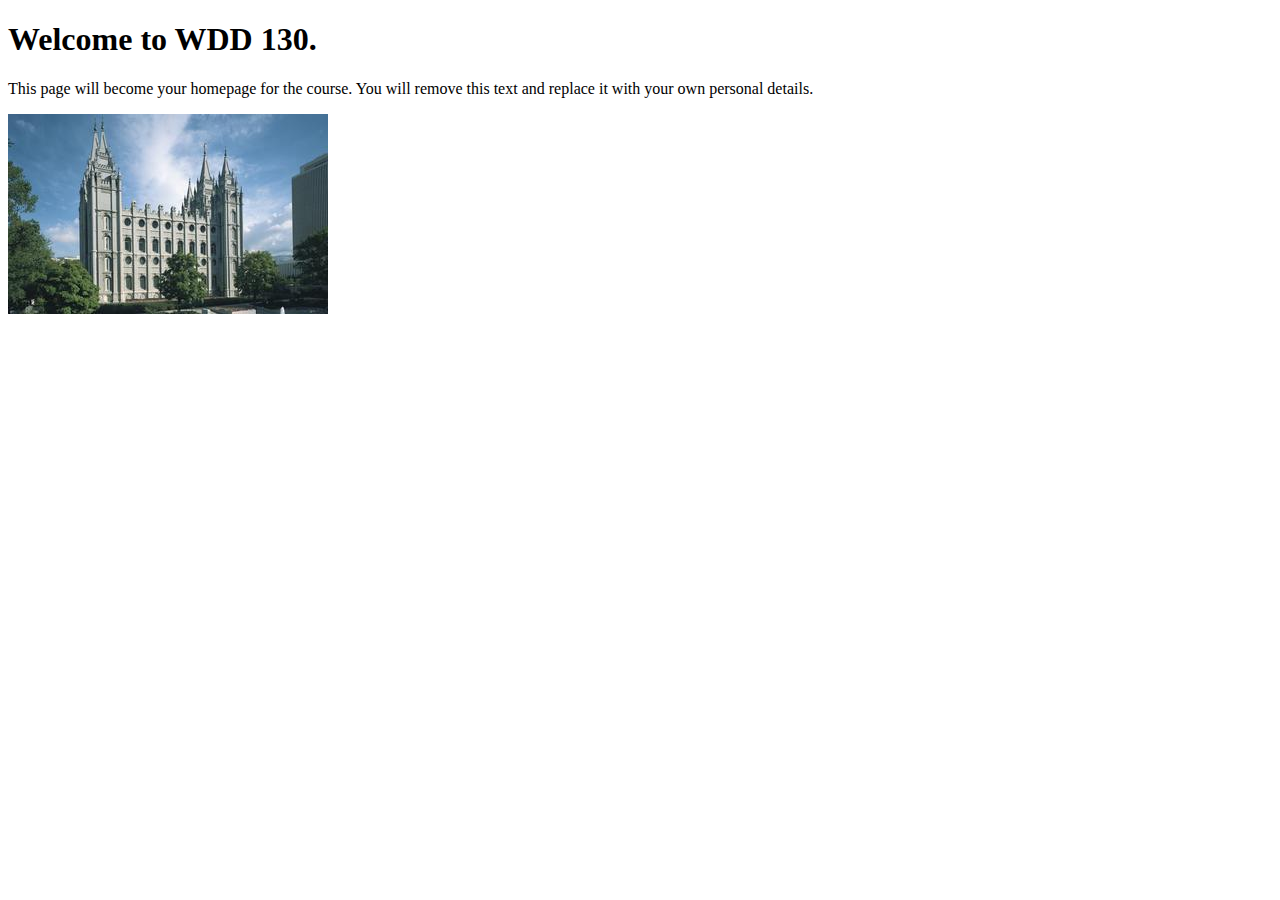
<file: index.html>
<!DOCTYPE html>
<html lang="en">
<head>
    <meta charset="UTF-8">
    <meta name="viewport" content="width=device-width, initial-scale=1.0">
    <title>WDD 130 | Personal Homepage</title>
</head>
<body>
    <h1>Welcome to WDD 130.</h1>
    <p>This page will become your homepage for the course. You will remove this text and replace it with your own personal details.</p>

    <img src="images/salt-lake-temple.jpg" alt="The Salt Lake Temple.">
</body>
</html>
</file>
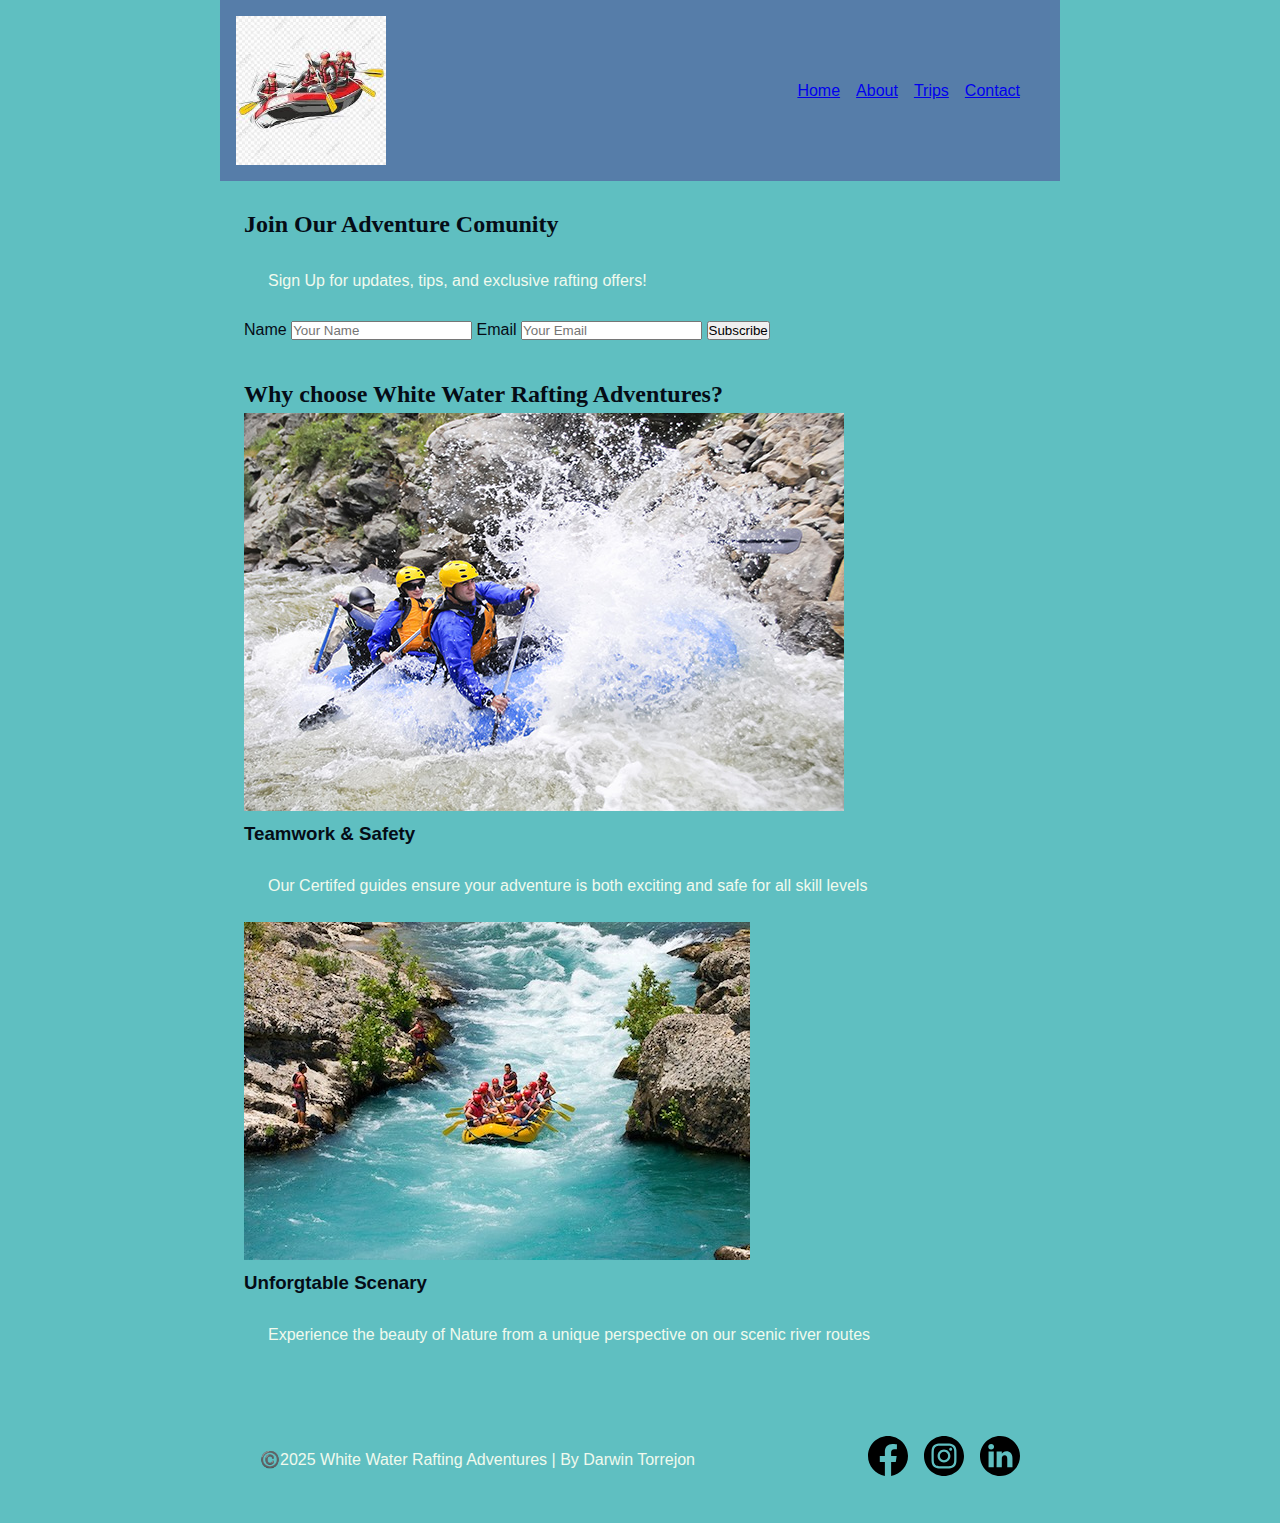
<file: wwr/index.html>
<!DOCTYPE html>
<html lang="en">

<head>
    <meta charset="UTF-8">
    <meta name="viewport" content="width=device-width, initial-scale=1.0">
    <title>Home | White Water Rafting Adventures</title>
    <meta name="description"
        content="Experience thrilling white water rafting adventures with us. Discover our trips, book your next river adventure, and explore the outdoors.">
    <meta name="author" content="Darwin Gualberto Torrejon Contreras">
    <link rel="stylesheet" href="styles/rafting1.css">
</head>

<body>
    <header>
        <img src="images/logo.jpeg" alt="White Water Rafting Adventures Logo" width="150">
        <nav>
            <a href="index.html">Home</a>
            <a href="about.html">About</a>
            <a href="trips.html">Trips</a>
            <a href="contact.html">Contact</a>
        </nav>
    </header>

    <main>
        <section class="newsletter">
            <h2>Join Our Adventure Comunity</h2>
            <p>Sign Up for updates, tips, and exclusive rafting offers!</p>
            <form>
                <label for="newsletter-name">Name</label>
                <input type="text" id="newsletter-name" name="name" placeholder="Your Name" required>

                <label for="newsletter-email">Email</label>
                <input type="email" id="newsletter-email" name="email" placeholder="Your Email" required>

                <button type="submit">Subscribe</button>
            </form>
        </section>

        <section class="about-grid">
            <h2>Why choose White Water Rafting Adventures?</h2>
            <div class="grid-container">
                <div class="gri-item">
                    <img src="images/broken-edges.jpg" alt="Rafting team paddling through rapids">
                    <h3>Teamwork & Safety</h3>
                    <p>Our Certifed guides ensure your adventure is both exciting and safe for all skill levels</p>
                </div>

                <div class="gri-item">
                    <img src="images/dientes-del-diablo.jpg" alt="Beautiful Rivers and Nature">
                    <h3>Unforgtable Scenary</h3>
                    <p>Experience the beauty of Nature from a unique perspective on our scenic river routes</p>
                </div>
            </div>
        </section>
    </main>

    <footer>
        <p>©️2025 White Water Rafting Adventures | By Darwin Torrejon</p>

        <nav class="socialmedia">
            <a href="https://facebook.com" target="_blank">
                <img src="images/facebook-bw.svg" alt="Facebook">
            </a>
            <a href="https://instagram.com" target="_blank">
                <img src="images/instagram-bw.svg" alt="Instagram">
            </a>
            <a href="https://linkedin.com" target="_blank">
                <img src="images/linkedin-bw.svg" alt="LinkedIn">
            </a>
        </nav>
    </footer>

</body>

</html>
</file>
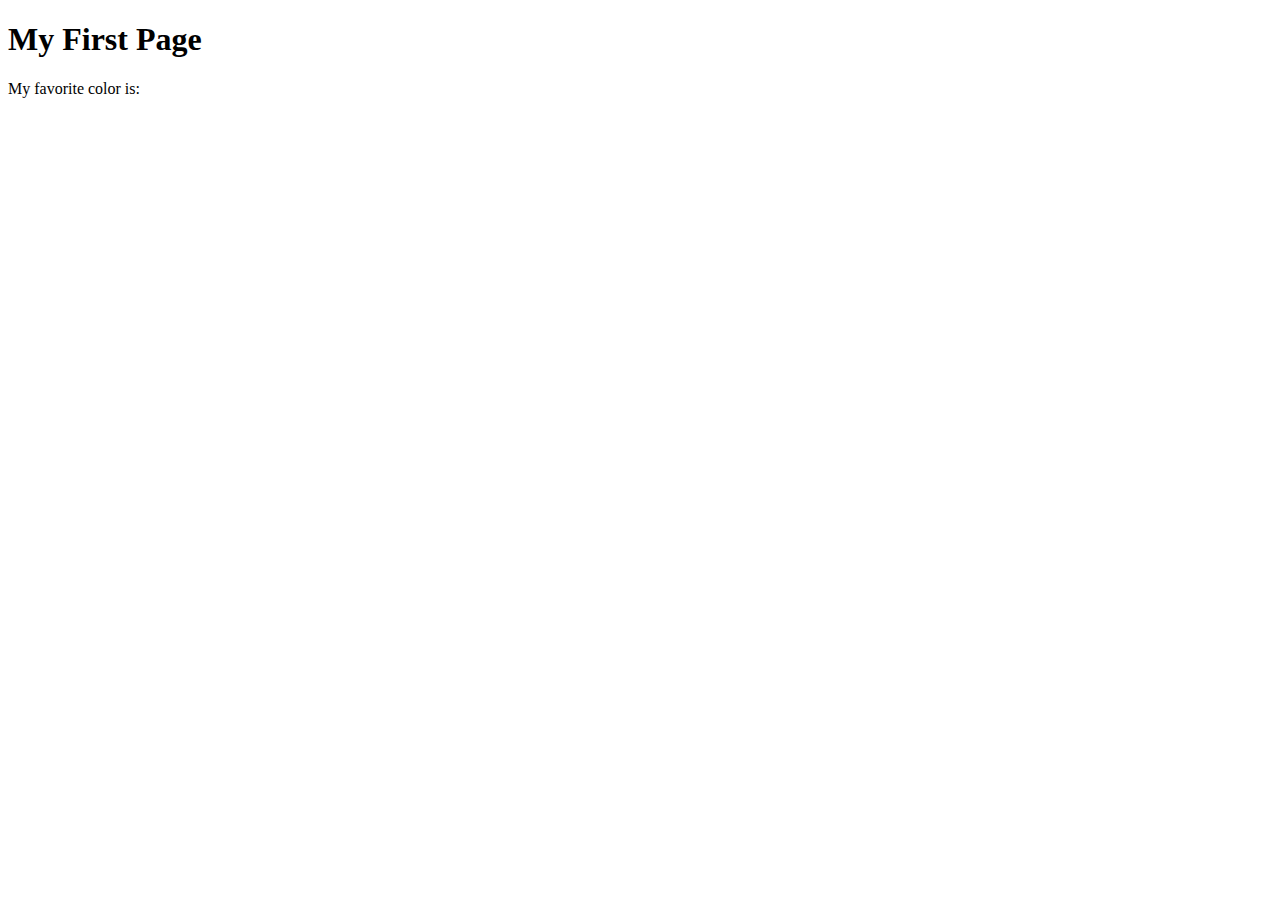
<file: week01/first-page.html>
<!DOCTYPE html>
<html lang="en">
<head>
    <meta charset="UTF-8">
    <meta name="viewport" content="width=device-width, initial-scale=1.0">
    <title>My First Page</title>
</head>
<body>
    <h1>My First Page</h1>
    <p>My favorite color is: </p>
</body>
</html>
</file>
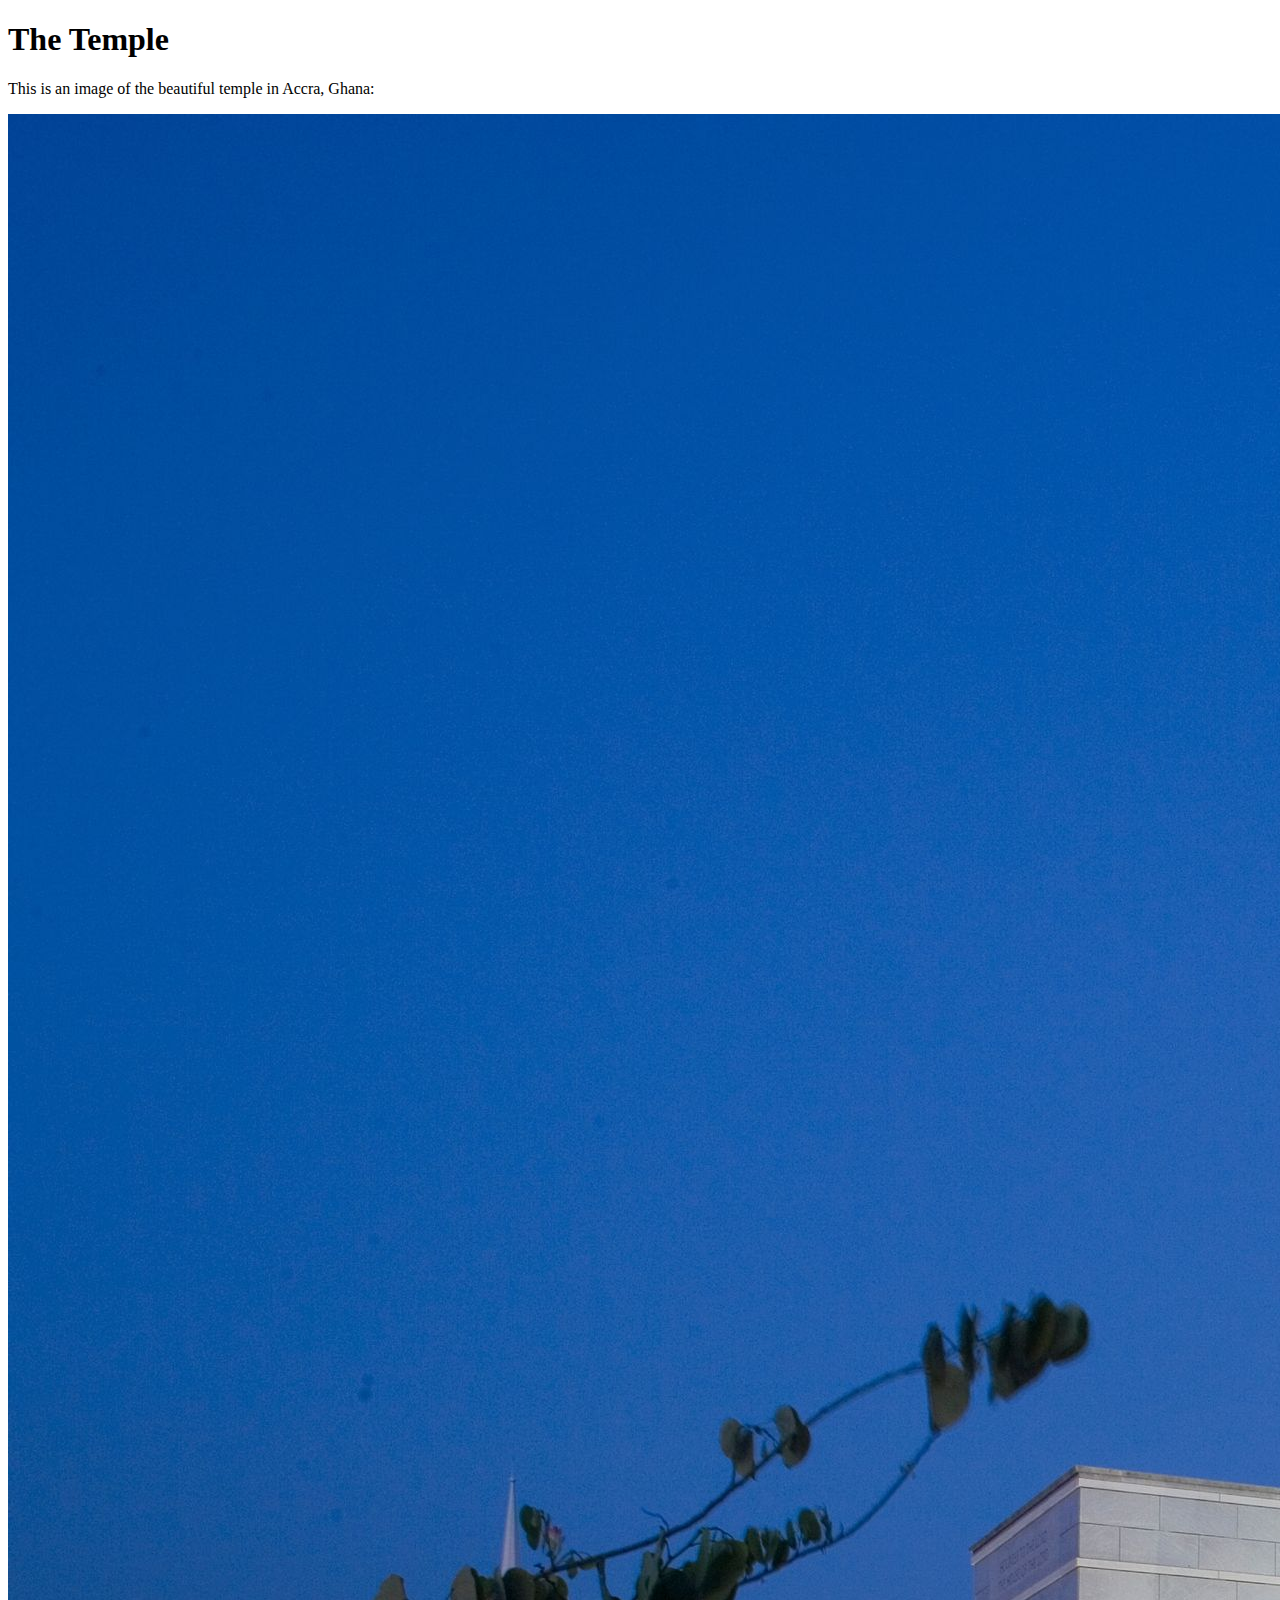
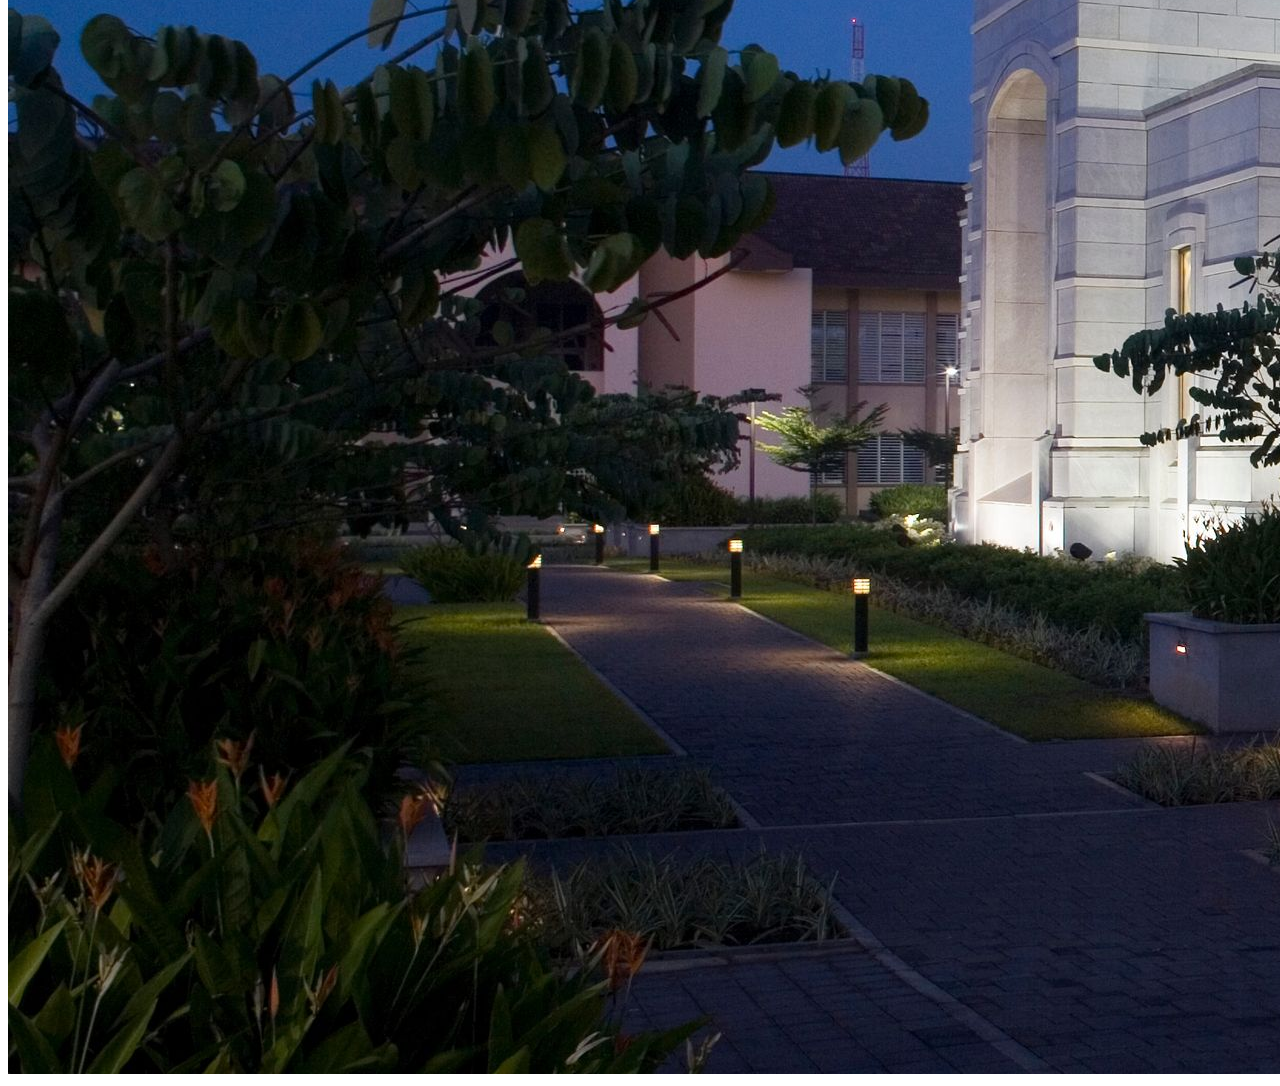
<file: week01/images.html>
<!DOCTYPE html>
<html lang="en">
<head>
    <meta charset="UTF-8">
    <meta name="viewport" content="width=device-width, initial-scale=1.0">
    <title>Temple Image</title>
</head>
<body>
    <h1>The Temple</h1>
    <p>This is an image of the beautiful temple in Accra, Ghana:</p>
    <img src="images/temple-large.jpeg" alt="The Accra Ghana Temple">
    
</body>
</html>
</file>
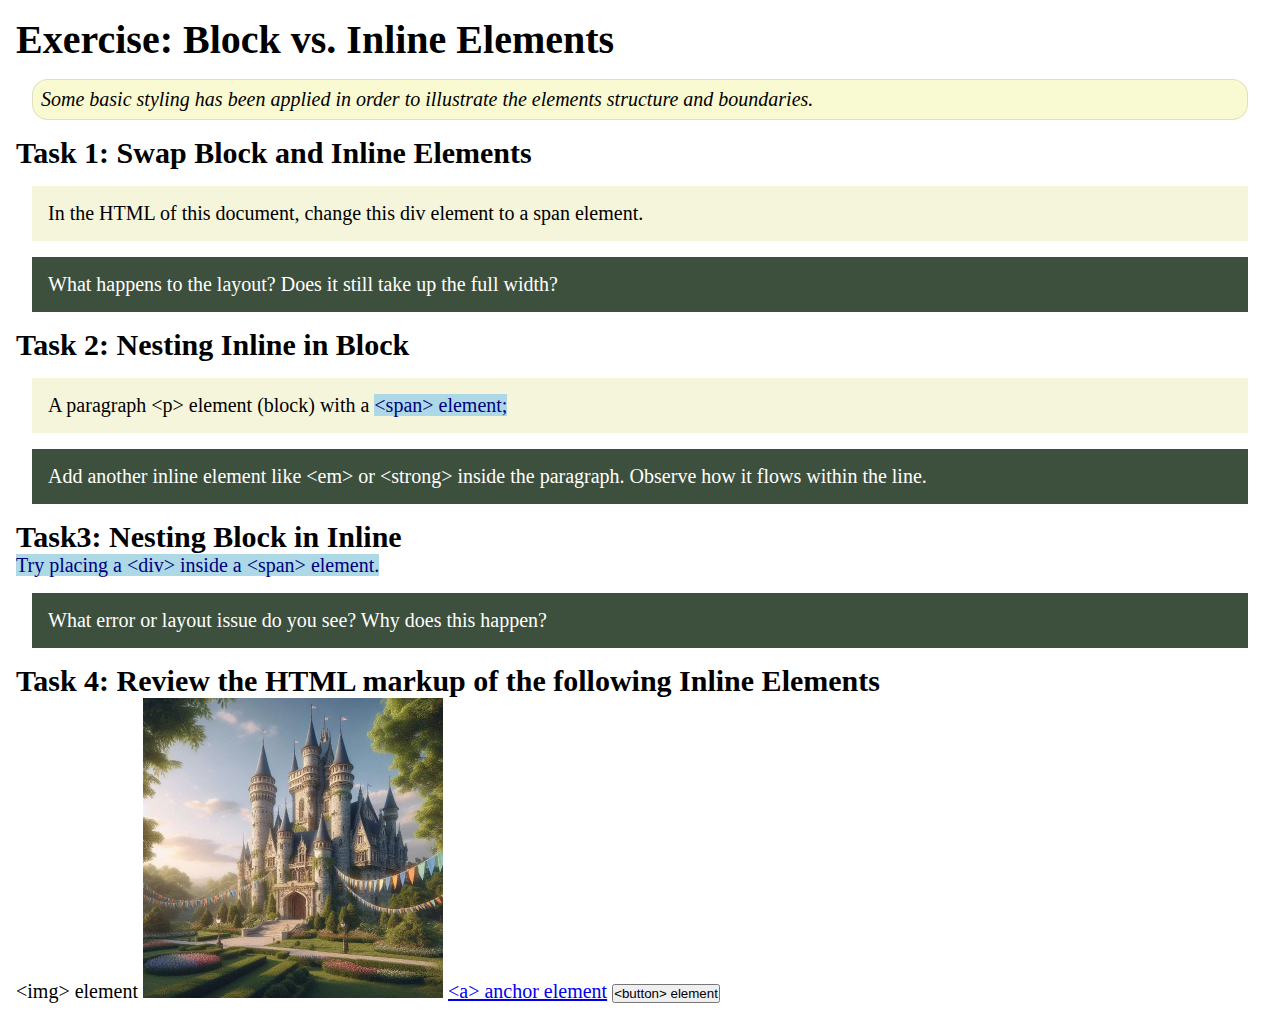
<file: week02/block-vs-inline.html>
<!DOCTYPE html>
<html lang="en">

<head>
    <meta charset="UTF-8">
    <meta name="viewport" content="width=device-width, initial-scale=1.0">
    <title>Exercise: Block vs. Inline Elements</title>
    <link rel="stylesheet" href="styles/block-vs-inline.css">
</head>

<body>
    <main>
        <h1>Exercise: Block vs. Inline Elements</h1>
        <p class="note">Some basic styling has been applied in order to illustrate the elements structure and
            boundaries.</p>

        <h2>Task 1: Swap Block and Inline Elements</h2>
        <div>In the HTML of this document, change this div element to a span element.</div>

        <p class="question">What happens to the layout? Does it still take up the full width?</p>

        <h2>Task 2: Nesting Inline in Block</h2>
        <p>A paragraph &lt;p&gt; element (block) with a <span>&lt;span&gt; element;</span></p>
        <p class="question">Add another inline element like &lt;em&gt; or &lt;strong&gt; inside the paragraph. Observe
            how it flows within the line.</p>

        <h2>Task3: Nesting Block in Inline</h2>
        <span>Try placing a &lt;div&gt; inside a &lt;span&gt; element.</span>
            <p class="question">What error or layout issue do you see? Why does this happen?</p>


            <h2>Task 4: Review the HTML markup of the following Inline Elements</h2>
        &lt;img&gt; element
        <img src="images/castle.webp" alt="placeholder image (images are inline)" width="300" height="300">
        <a href="https://churchofjesuschrist.org">&lt;a&gt; anchor element</a>
        <button type="button">&lt;button&gt; element</button>
    </main>
</body>

</html>
</file>
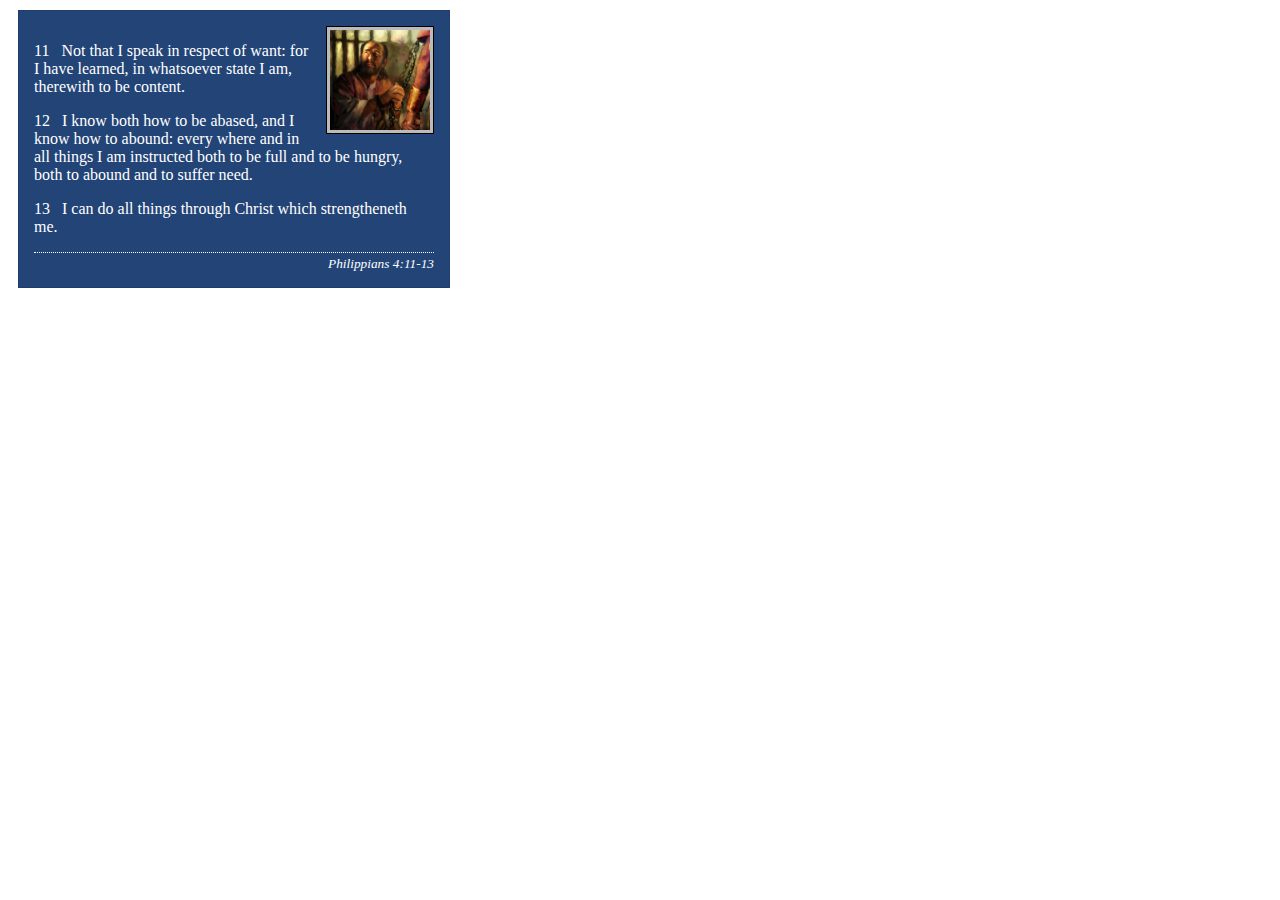
<file: week02/box-model-solution.html>
<!DOCTYPE html>
<html lang="en">
<head>
    <meta charset="UTF-8">
    <meta name="viewport" content="width=device-width, initial-scale=1.0">
    <title>Box Model Activity</title>
    <link rel="stylesheet" href="styles/box-model-solution.css">
</head>
<body>
    <main>
        <div class="callout">
            <img src="images/apostle-paul-imprisoned.webp" alt="Paul the Apostle - Imprisoned in Rome" width="200" height="200">
            <blockquote>
                <p>11 &nbsp; Not that I speak in respect of want: for I have learned, in whatsoever state I am, therewith to be content.</p>
                <p>12 &nbsp; I know both how to be abased, and I know how to abound: every where and in all things I am instructed both to be full and to be hungry, both to abound and to suffer need.</p>
                <p>13 &nbsp; I can do all things through Christ which strengtheneth me.</p>
            </blockquote>
            <cite>Philippians 4:11-13</cite>
        </div>
    </main>
</body>
</html>
</file>
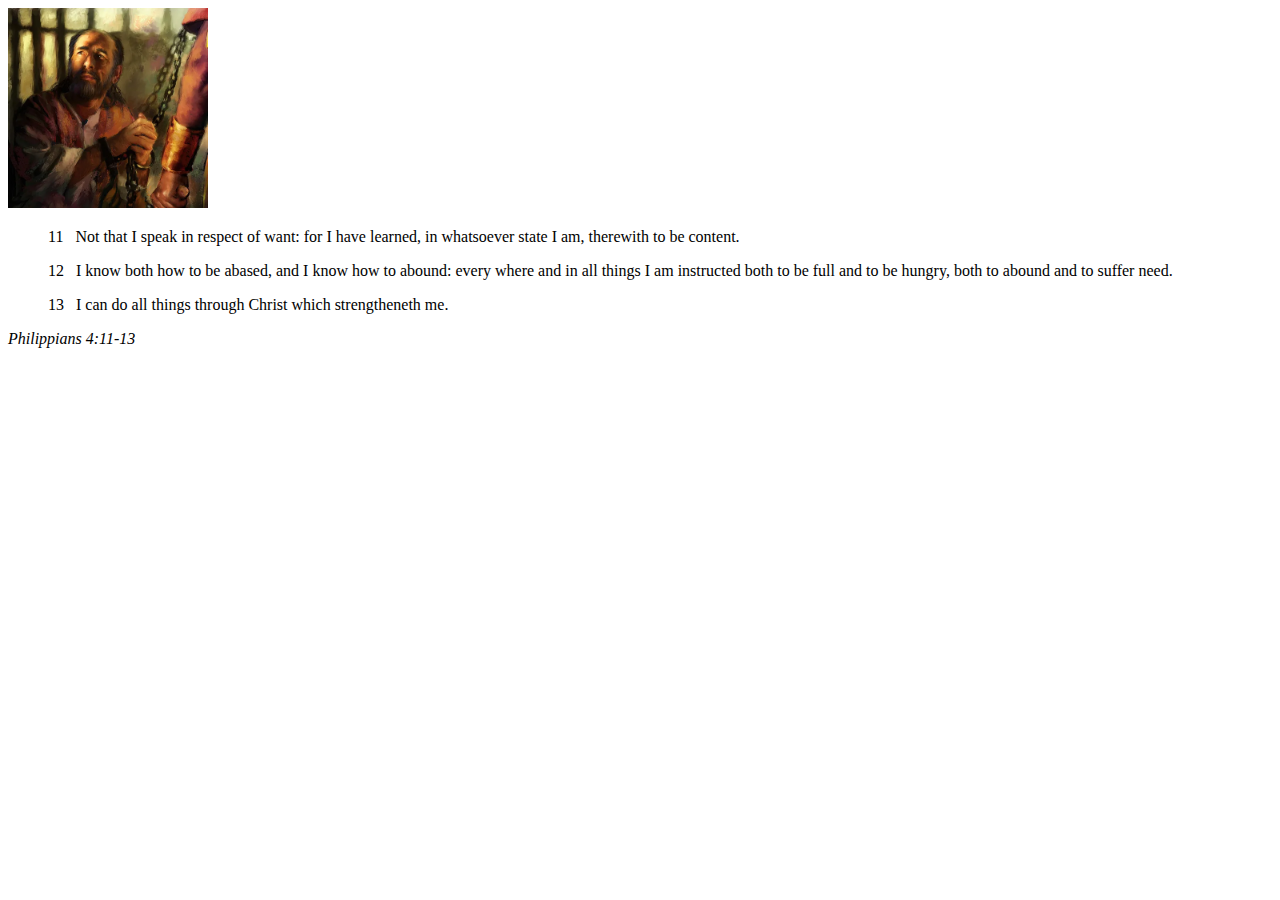
<file: week02/box-model.html>
<!DOCTYPE html>
<html lang="en">
<head>
    <meta charset="UTF-8">
    <meta name="viewport" content="width=device-width, initial-scale=1.0">
    <title>Box Model Activity</title>
</head>
<body>
    <main>
        <div class="callout">
            <img src="images/apostle-paul-imprisoned.webp" alt="Paul the Apostle - Imprisoned in Rome" width="200" height="200">
            <blockquote>
                <p>11 &nbsp; Not that I speak in respect of want: for I have learned, in whatsoever state I am, therewith to be content.</p>
                <p>12 &nbsp; I know both how to be abased, and I know how to abound: every where and in all things I am instructed both to be full and to be hungry, both to abound and to suffer need.</p>
                <p>13 &nbsp; I can do all things through Christ which strengtheneth me.</p>
            </blockquote>
            <cite>Philippians 4:11-13</cite>
        </div>
    </main>
</body>
</html>
</file>
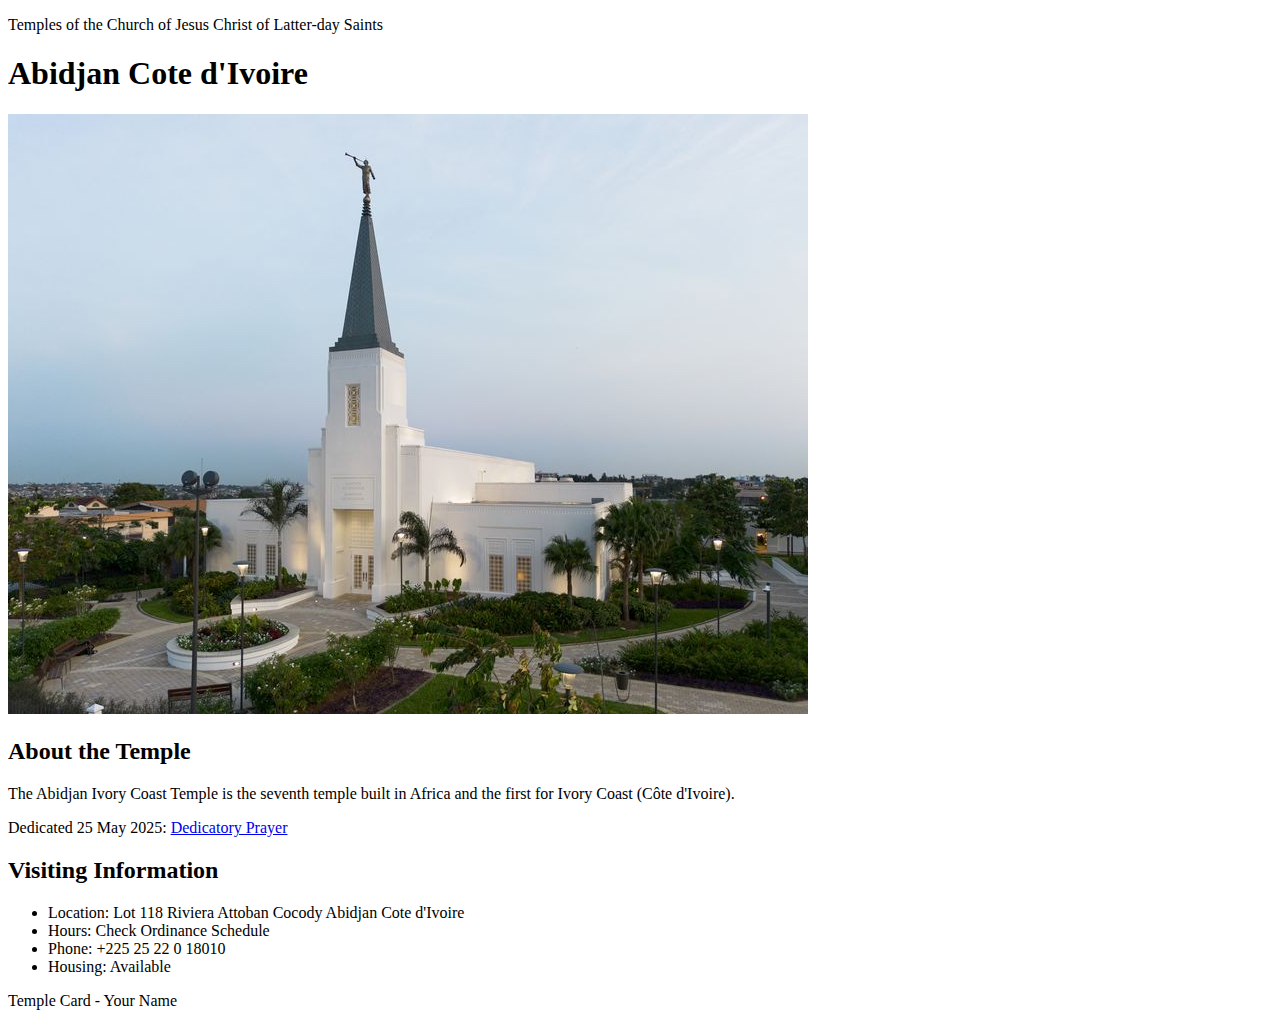
<file: week02/temple.html>
<!DOCTYPE html>
<html lang="en">

<head>
    <meta charset="UTF-8">
    <meta name="viewport" content="width=device-width, initial-scale=1.0">
    <title>Temple Card - Abidjan Cote d'Ivoire</title>
</head>

<body>
    <header>
        <p>Temples of the Church of Jesus Christ of Latter-day Saints</p>
    </header>
    <main>
        <h1>Abidjan Cote d'Ivoire</h1>
        <picture>
            <img src="images/abidjan-ivory-coast.jpeg" alt="Abidjan Cote d'Ivoire Temple">
        </picture>
        <section>
            <h2>About the Temple</h2>
            <p>The Abidjan Ivory Coast Temple is the seventh temple built in Africa and the first for Ivory Coast (Côte
                d'Ivoire).</p>
            <p>Dedicated 25 May 2025: <a
                    href="https://www.churchofjesuschrist.org/temples/dedicatory-prayer/abidjan-ivory-coast-temple/2025-05-25?lang=eng"
                    target="_blank" rel="noopener noreferrer">Dedicatory Prayer</a></p>
        </section>
        <section>
            <h2>Visiting Information</h2>
            <ul>
                <li>Location: Lot 118 Riviera Attoban Cocody Abidjan Cote d'Ivoire</li>
                <li>Hours: Check Ordinance Schedule</li>
                <li>Phone: +225 25 22 0 18010</li>
                <li>Housing: Available</li>
            </ul>
        </section>
    </main>
    <footer>
        <p>Temple Card - Your Name</p>
    </footer>
</body>

</html>
</file>
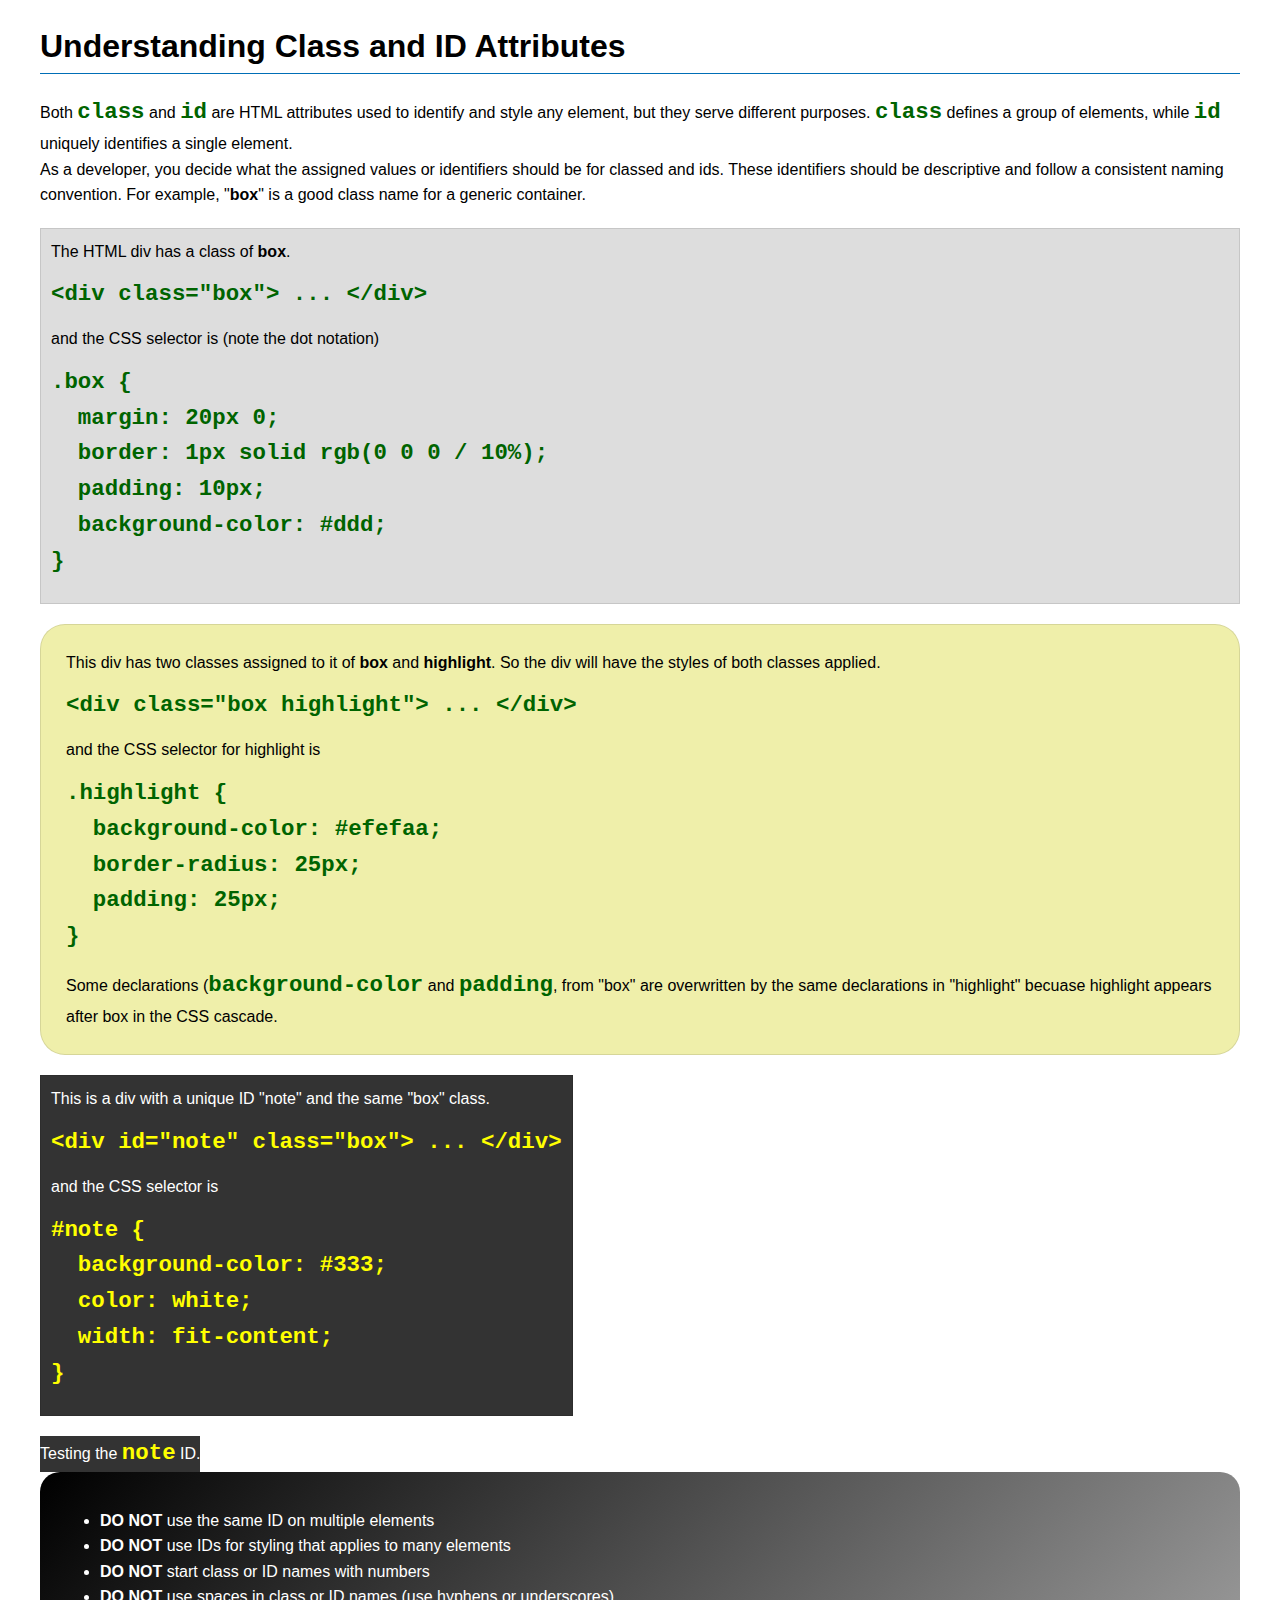
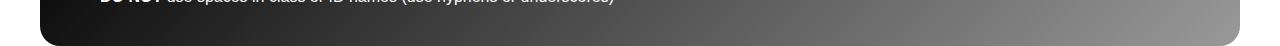
<file: week03/class-and-id.html>
<!DOCTYPE html>
<html lang="en">

<head>
    <meta charset="UTF-8">
    <meta name="viewport" content="width=device-width, initial-scale=1.0">
    <title>Class vs ID Attributes</title>
    <link rel="stylesheet" href="styles/class-and-id.css">
</head>

<body>
    <h1>Understanding Class and ID Attributes</h1>
    <p>Both <code>class</code> and <code>id</code> are HTML attributes used to identify and style any element, but they
        serve different purposes. <code>class</code> defines a group of elements, while <code>id</code> uniquely
        identifies a single element.</p>
    <p>As a developer, you decide what the assigned values or identifiers should be for classed and ids. These
        identifiers should be
        descriptive and follow a consistent naming convention. For example, "<strong>box</strong>" is a good class name
        for a generic container.</p>
    <div class="box">
        <p>The HTML div has a class of <strong>box</strong>.</p>
        <pre><code class="html">&lt;div class="box"&gt; ... &lt;/div&gt;</code></pre>
        and the CSS selector is (note the dot notation)
        <pre><code class="css">.box {
  margin: 20px 0;
  border: 1px solid rgb(0 0 0 / 10%);
  padding: 10px;
  background-color: #ddd; 
}</code></pre>
    </div>

    <div class="box highlight">
        <p>This div has two classes assigned to it of <strong>box</strong> and <strong>highlight</strong>. So the div
            will have the styles of both classes applied.</p>
        <pre><code class="html">&lt;div class="box highlight"&gt; ... &lt;/div&gt;</code></pre>
        and the CSS selector for highlight is
        <pre><code class="css">.highlight {
  background-color: #efefaa;
  border-radius: 25px;
  padding: 25px;
}</code></pre>
<p>Some declarations (<code>background-color</code> and <code>padding</code>, from "box" are overwritten by the same declarations in "highlight" becuase highlight appears after box in the CSS cascade.</p>
    </div>

    <div id="note" class="box">
        <p>This is a div with a unique ID "note" and the same "box" class.</p>
        <pre><code class="html">&lt;div id="note" class="box"&gt; ... &lt;/div&gt;</code></pre>
        and the CSS selector is
        <pre><code class="css">#note {
  background-color: #333;
  color: white;
  width: fit-content;
}</code></pre>
    </div>

    <div id="note">
        <p>Testing the <code>note</code> ID.</p>
    </div>

    <section id="best-practice">
        <ul>
            <li><strong>DO NOT</strong> use the same ID on multiple elements</li>
            <li><strong>DO NOT</strong> use IDs for styling that applies to many elements</li>
            <li><strong>DO NOT</strong> start class or ID names with numbers</li>
            <li><strong>DO NOT</strong> use spaces in class or ID names (use hyphens or underscores)</li>
        </ul>
    </section>




</body>

</html>
</file>
<file: wwr/styles/rafting1.css>
:root {
    --primary-color: #050c16;
    --secondary-color: #5fbfc1;
    --accent1-color: #567da9;
    --accent2-color: #f1faee;
    --heading-font: "Georgia", "Times New Roman", serif;
    --body-font: Arial, Helvetica, Sans-serif;

}

* {
    margin: 0;
    padding: 0;
    box-sizing: border-box;
}

body {
    font-family: var(--body-font);
    color: var(--primary-color);
    background-color: var(--secondary-color);
    line-height: 1.6;
}

header, main, footer {
    width: 840px;
    margin: 0 auto;
}

header {
    display: grid;
    grid-template-columns: auto 1fr;
    align-items: center;
    padding: 1rem;
    background-color: var(--accent1-color);
}

h1 {
    font-family: var(--heading-font);
    color: var(--primary-color);
    position: absolute;
    top: 20px;
    width: 100%;
    padding: 16px;
    text-align: center;
    opacity: 0.7;
    background-color: var(--accent1-color);
}

h2 {
    font-family: var(--heading-font);
    color: var(--primary-color);  
}

nav, p, section, article {
    margin: 16px;
    padding: 8px;
}

nav { 
    display: flex;
    justify-content: flex-end;
    gap: 1rem;
}
p {
    color: var(--accent2-color);
}

.mission p {
  color: white;
}

.history-grid {
    display: grid;
    grid-template-columns: 1fr auto 1fr;
    gap: 1rem;
    align-items: center;
}

.history img {
    width: 200px;
    height: auto;
}

.adventure-gallery {
    display: flex;
    justify-content: space-between;
    gap: 1rem;
    flex-wrap: wrap;
}

.adventure-gallery figure {
    text-align: center;
    flex: 1 1 calc(20% - 1rem);
    margin: 0;
}

.adventure-gallery img {
    width: 140px;
    height: auto;
    border-radius: 8px;
}
.socialmedia a {
    text-decoration: none;
}

.hero {
    position: relative;
   
}

.hero article {
    position: absolute;
    bottom: 20px;
    left: 20px;
    right: 20px;
    background-color: rgba(29, 53, 87, 0.8);
    color: var(--accent2-color);
    padding: 16px;
    border-radius: 8px;
}

.hero img {
    width: 100%;
    height: auto;
    display: block;
}

.hero article img {
    float: right;
    width: 125px;
}

footer {
    display: flex;
    justify-content: space-between;
    align-items: center;
    padding: 1rem;
}
.socialmedia {
    display: flex;
    gap: 1rem;
    justify-content: flex-end
}

.socialmedia img{
    width: 40px;
    height: auto;
    object-fit: contain;
}
</file>
<file: week02/styles/block-vs-inline.css>
* {
    margin: 0;
    padding: 0;
}

body {
    font-size: 20px;
    margin: 1rem;
}

p,
div {
    background-color: beige;
    margin: 1rem;
    padding: 1rem;
}

span {
    color: navy;
    background-color: lightblue;
}

code {
    margin: 0;
    padding: 0;
    color: green;
    font-size: 1.2rem;
}

.note {
    font-style: italic;
    background-color: lightgoldenrodyellow;
    border-radius: 1rem;
    border: 1px solid rgb(0 0 0 / 10%);
    margin: 1rem;
    padding: .5rem;
}

.question {
    background-color: #3d503d;
    color: #fff;
}
</file>
<file: week02/styles/box-model-solution.css>
.callout {
    max-width: 400px;
    margin: 10px;
    border: 1px solid rgba(0, 0, 0, .1);
    padding: 15px;
    background-color: #247;
    color: #fff;
}

.callout img {
    float: right;
    margin: 0 0 10px 15px;
    border: 1px solid #000;
    padding: 3px;
    background-color: #bbb;
    width: 100px;
    height: auto;

}

blockquote {
    margin: 0;
}

cite {
    display: block;
    border-top: 1px dotted #fff;
    padding-top: 3px;
    text-align: right;
    font-size: smaller;
}
</file>
<file: week03/styles/class-and-id.css>
body {
    font-family: Arial, sans-serif;
    line-height: 1.6;
    margin: 0;
    padding: 0 40px;
}

h1 {
    border-bottom: 1px solid rgb(0 110 182);
    padding-bottom: 0;
}



p {
    margin: 0;
}

code {
    color: darkgreen;
    font-weight: 700;
    font-size: 1.4rem;
}

/* Class examples - can be reused */

.box {
    margin: 20px 0;
    border: 1px solid rgb(0 0 0 / 10%);
    padding: 10px;
    background-color: #ddd; /* this is shorthand for #dddddd */
}

.highlight {
    background-color: #efefaa;
    border-radius: 25px;
    padding: 25px;
}

/* ID examples - should be unique */

#note {
    background-color: #333;
    color: white;
    width: fit-content;
}

#note code {
    color: yellow;
}

#best-practice {
    background: linear-gradient(135deg, #000 0%, #999 100%);
    color: white;
    border-radius: 20px;
    padding: 20px
}
</file>
